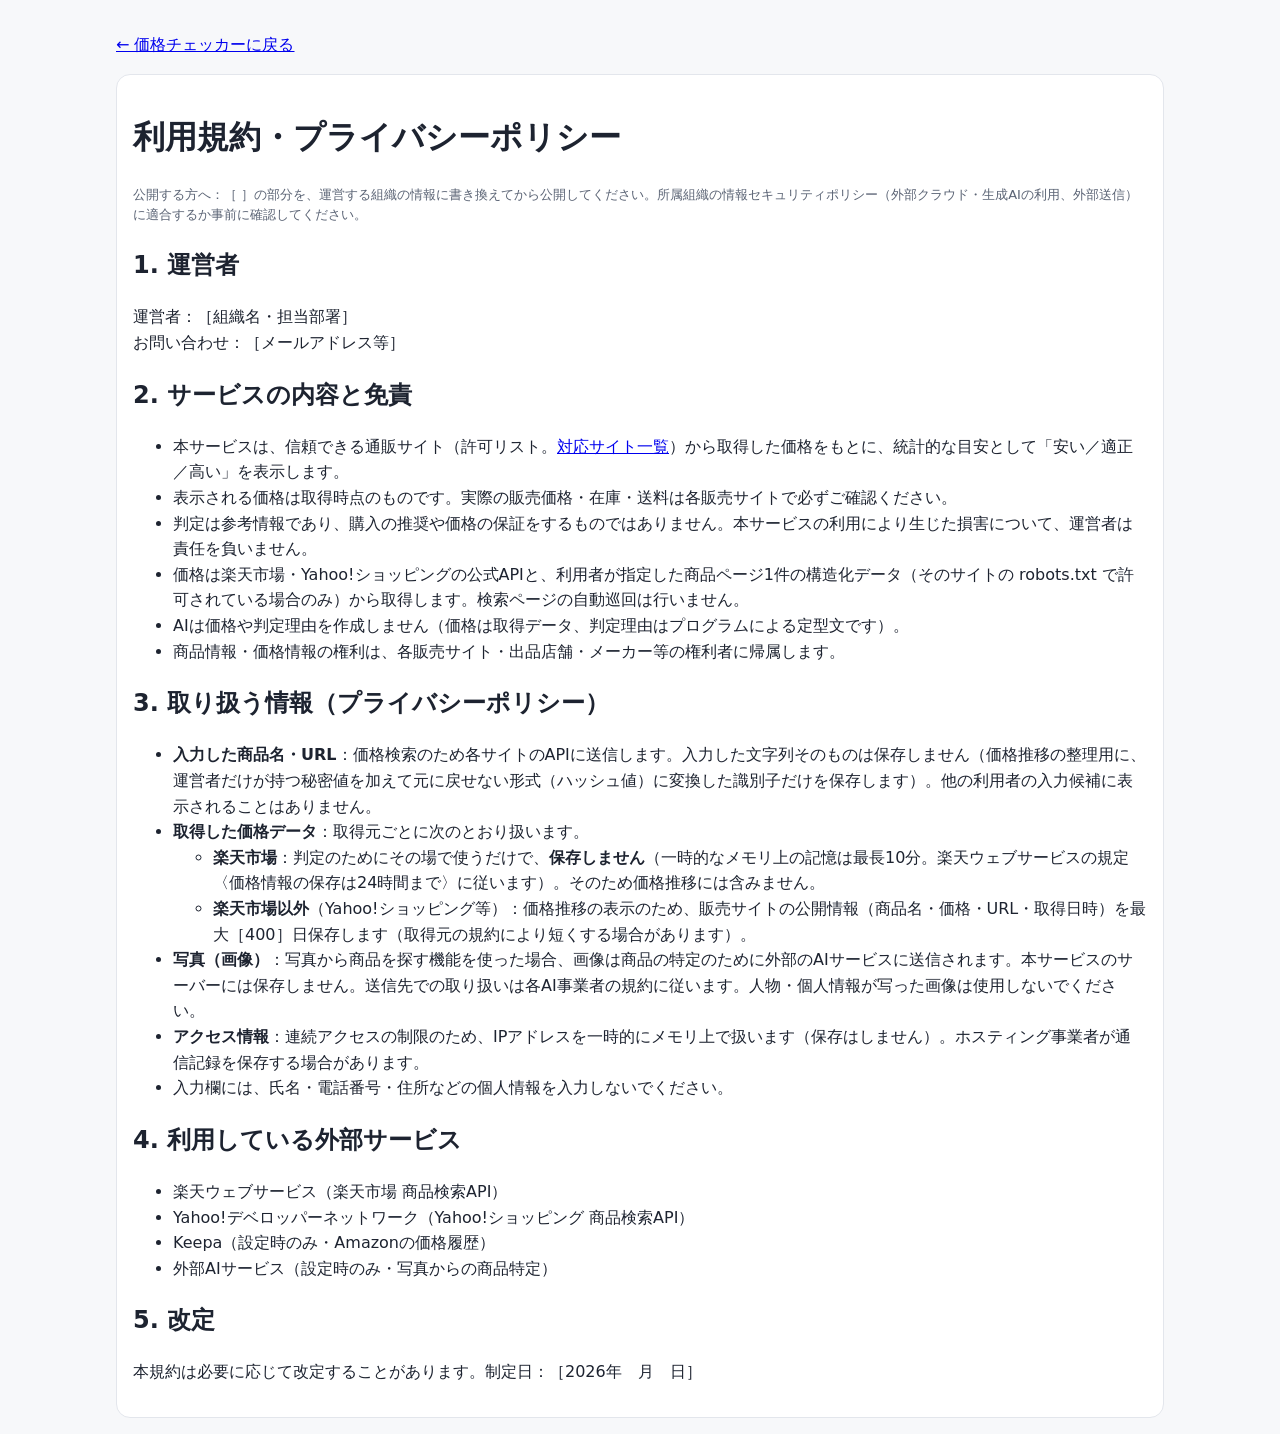
<file: static/terms.html>
<!doctype html>
<html lang="ja">
<head>
<meta charset="utf-8">
<meta name="viewport" content="width=device-width, initial-scale=1">
<title>利用規約・プライバシーポリシー｜価格チェッカー</title>
<link rel="icon" href="/static/favicon.svg" type="image/svg+xml">
<link rel="stylesheet" href="/static/style.css?v=1.4.0">
</head>
<body>
<main class="dash">
<p><a href="/">← 価格チェッカーに戻る</a></p>
<div class="card">
<h1>利用規約・プライバシーポリシー</h1>
<p class="k">公開する方へ：［ ］の部分を、運営する組織の情報に書き換えてから公開してください。所属組織の情報セキュリティポリシー（外部クラウド・生成AIの利用、外部送信）に適合するか事前に確認してください。</p>

<h2>1. 運営者</h2>
<p>運営者：［組織名・担当部署］<br>お問い合わせ：［メールアドレス等］</p>

<h2>2. サービスの内容と免責</h2>
<ul>
<li>本サービスは、信頼できる通販サイト（許可リスト。<a href="/sites">対応サイト一覧</a>）から取得した価格をもとに、統計的な目安として「安い／適正／高い」を表示します。</li>
<li>表示される価格は取得時点のものです。実際の販売価格・在庫・送料は各販売サイトで必ずご確認ください。</li>
<li>判定は参考情報であり、購入の推奨や価格の保証をするものではありません。本サービスの利用により生じた損害について、運営者は責任を負いません。</li>
<li>価格は楽天市場・Yahoo!ショッピングの公式APIと、利用者が指定した商品ページ1件の構造化データ（そのサイトの robots.txt で許可されている場合のみ）から取得します。検索ページの自動巡回は行いません。</li>
<li>AIは価格や判定理由を作成しません（価格は取得データ、判定理由はプログラムによる定型文です）。</li>
<li>商品情報・価格情報の権利は、各販売サイト・出品店舗・メーカー等の権利者に帰属します。</li>
</ul>

<h2>3. 取り扱う情報（プライバシーポリシー）</h2>
<ul>
<li><strong>入力した商品名・URL</strong>：価格検索のため各サイトのAPIに送信します。入力した文字列そのものは保存しません（価格推移の整理用に、運営者だけが持つ秘密値を加えて元に戻せない形式（ハッシュ値）に変換した識別子だけを保存します）。他の利用者の入力候補に表示されることはありません。</li>
<li><strong>取得した価格データ</strong>：取得元ごとに次のとおり扱います。
  <ul>
   <li><strong>楽天市場</strong>：判定のためにその場で使うだけで、<strong>保存しません</strong>（一時的なメモリ上の記憶は最長10分。楽天ウェブサービスの規定〈価格情報の保存は24時間まで〉に従います）。そのため価格推移には含みません。</li>
   <li><strong>楽天市場以外</strong>（Yahoo!ショッピング等）：価格推移の表示のため、販売サイトの公開情報（商品名・価格・URL・取得日時）を最大［400］日保存します（取得元の規約により短くする場合があります）。</li>
  </ul></li>
<li><strong>写真（画像）</strong>：写真から商品を探す機能を使った場合、画像は商品の特定のために外部のAIサービスに送信されます。本サービスのサーバーには保存しません。送信先での取り扱いは各AI事業者の規約に従います。人物・個人情報が写った画像は使用しないでください。</li>
<li><strong>アクセス情報</strong>：連続アクセスの制限のため、IPアドレスを一時的にメモリ上で扱います（保存はしません）。ホスティング事業者が通信記録を保存する場合があります。</li>
<li>入力欄には、氏名・電話番号・住所などの個人情報を入力しないでください。</li>
</ul>

<h2>4. 利用している外部サービス</h2>
<ul>
<li>楽天ウェブサービス（楽天市場 商品検索API）</li>
<li>Yahoo!デベロッパーネットワーク（Yahoo!ショッピング 商品検索API）</li>
<li>Keepa（設定時のみ・Amazonの価格履歴）</li>
<li>外部AIサービス（設定時のみ・写真からの商品特定）</li>
</ul>

<h2>5. 改定</h2>
<p>本規約は必要に応じて改定することがあります。制定日：［2026年　月　日］</p>
</div>
</main>
</body>
</html>
</file>
<file: static/style.css>
*{box-sizing:border-box}
[hidden]{display:none!important}
:root{--fg:#1d2330;--sub:#5b6475;--line:#e3e6ec;--bg:#f7f8fa;--card:#fff;--acc:#2456d6;--cheap:#11865b;--fair:#2456d6;--high:#c4361d;--warn:#b26b00}
body{margin:0;font-family:"Hiragino Sans","Noto Sans JP","Yu Gothic UI",system-ui,sans-serif;color:var(--fg);background:var(--bg);line-height:1.6}
.demo-banner{background:#fff4d6;border-bottom:1px solid #f0d58a;color:#6b4e00;padding:8px 16px;text-align:center;font-size:14px}
.home{min-height:78vh;display:flex;flex-direction:column;align-items:center;justify-content:center;padding:24px}
.logo{font-size:40px;margin:0;letter-spacing:.04em}
.tagline{color:var(--sub);margin:4px 0 28px}
.search{width:min(640px,100%);position:relative}
.box{display:flex;align-items:center;background:#fff;border:1px solid var(--line);border-radius:999px;padding:6px 6px 6px 20px;box-shadow:0 2px 10px rgba(20,30,60,.06)}
.box:focus-within{border-color:var(--acc);box-shadow:0 2px 14px rgba(36,86,214,.15)}
.box input[type=text],.box input[type=password]{flex:1;border:0;outline:0;font-size:18px;padding:10px 0;min-width:0;background:transparent}
.icon-btn{color:var(--sub);cursor:pointer;padding:8px 10px;border-radius:50%;display:flex}
.icon-btn:hover{background:#eef1f7}
.go{background:var(--acc);color:#fff;border:0;border-radius:999px;font-size:16px;padding:10px 22px;cursor:pointer}
.sugg{position:absolute;left:12px;right:12px;top:100%;margin:6px 0 0;padding:6px 0;list-style:none;background:#fff;border:1px solid var(--line);border-radius:12px;box-shadow:0 6px 20px rgba(20,30,60,.1);z-index:5}
.sugg li{padding:8px 18px;cursor:pointer}
.sugg li.on,.sugg li:hover{background:#eef3ff}
.msg{color:var(--high);min-height:1.5em}
.img-panel{margin-top:18px;width:min(640px,100%);background:#fff;border:1px solid var(--line);border-radius:14px;padding:14px;display:flex;gap:14px;align-items:flex-start}
.img-panel img{width:96px;height:96px;object-fit:cover;border-radius:10px}
.chips{display:flex;flex-wrap:wrap;gap:8px;margin-top:8px}
.chip{border:1px solid var(--acc);color:var(--acc);background:#fff;border-radius:999px;padding:6px 14px;cursor:pointer;font-size:14px}
.chip:hover{background:#eef3ff}
.dash{max-width:1080px;margin:0 auto;padding:16px}
.dash-head{display:flex;align-items:center;gap:12px}
.dash-head h2{margin:0;font-size:22px}
.link-btn{white-space:nowrap;background:none;border:0;color:var(--acc);cursor:pointer;font-size:15px}
.loading{padding:40px;text-align:center;color:var(--sub)}
.grid{display:grid;grid-template-columns:repeat(12,1fr);gap:14px;margin-top:14px}
.card{background:var(--card);border:1px solid var(--line);border-radius:14px;padding:16px}
.c12{grid-column:span 12}.c6{grid-column:span 6}.c3{grid-column:span 3}.c4{grid-column:span 4}.c8{grid-column:span 8}
@media(max-width:800px){.c6,.c3,.c4,.c8{grid-column:span 12}}
.verdict{font-size:34px;font-weight:700;margin:4px 0}
.v-cheap{color:var(--cheap)}.v-fair{color:var(--fair)}.v-expensive,.v-too_expensive{color:var(--high)}.v-too_cheap{color:var(--warn)}.v-insufficient,.v-no_target{color:var(--sub)}
.k{color:var(--sub);font-size:13px}
.num{font-size:22px;font-weight:600}
.reasons{margin:8px 0 0;padding-left:20px}
.ctrl{display:flex;flex-wrap:wrap;gap:10px;align-items:center;margin-top:12px}
.ctrl input{border:1px solid var(--line);border-radius:8px;padding:8px 10px;font-size:15px;width:160px}
.btn{background:var(--acc);color:#fff;border:0;border-radius:8px;padding:8px 14px;cursor:pointer}
.seg{display:inline-flex;border:1px solid var(--line);border-radius:8px;overflow:hidden}
.seg button{border:0;background:#fff;padding:6px 12px;cursor:pointer}
.seg button.on{background:var(--acc);color:#fff}
table{width:100%;border-collapse:collapse;font-size:13px}
th,td{padding:6px 8px;border-bottom:1px solid var(--line);text-align:left;vertical-align:top}
td.r,th.r{text-align:right;white-space:nowrap}
.badge{display:inline-block;padding:1px 8px;border-radius:999px;font-size:12px;color:#fff}
.b-cheap{background:var(--cheap)}.b-fair{background:var(--fair)}.b-high{background:var(--high)}
.tbl-wrap{overflow-x:auto}
details summary{cursor:pointer;color:var(--sub)}
.note{background:#f2f5fb;border-radius:10px;padding:8px 12px;font-size:14px;margin:6px 0}
.ai{background:#f6f2ff;border-radius:10px;padding:8px 12px;font-size:14px;margin-top:8px}
svg text{font-size:11px;fill:var(--sub)}
.legend{display:flex;gap:14px;flex-wrap:wrap;font-size:12px;color:var(--sub)}
.legend i{display:inline-block;width:12px;height:3px;margin-right:4px;vertical-align:middle}
.foot{max-width:1080px;margin:24px auto;padding:0 16px 24px;color:var(--sub);font-size:12px;text-align:center}
dialog{border:1px solid var(--line);border-radius:12px;max-width:560px}
.ai-notice{font-size:12px;color:var(--sub);max-width:640px;text-align:center;margin:10px 0 0}
.credits{font-size:12px}
.credits span{margin:0 6px}
.calc{color:var(--warn);font-size:11px}
.icon-btn{border:0;background:transparent}
.icon-btn:focus-visible,.go:focus-visible,.seg button:focus-visible,.chip:focus-visible{outline:3px solid #9bb6ff;outline-offset:2px}
.muted-card{color:var(--sub)}
@media(max-width:800px){
  .c3{grid-column:span 6}
  .opt{display:none}
  .verdict{font-size:28px}
}

/* round 2 */
.admin-warn{background:#fff1e6;color:#7a3a00;border-bottom:1px solid #f0c9a6;padding:8px 14px;font-size:13px;text-align:center}
.gate{max-width:560px;margin:10px auto 0;text-align:center}
.gate p{color:var(--muted,#555)}
.ref-card{border:2px dashed #8a8f99;background:#f7f8fa}
.ref-label{display:inline-block;background:#5b6270;color:#fff;font-weight:700;border-radius:6px;padding:3px 10px;margin-bottom:6px}
.ref-grid{display:grid;grid-template-columns:repeat(auto-fit,minmax(170px,1fr));gap:10px;margin-top:6px}
.v-reference{color:#5b6270}
.variants{display:flex;flex-wrap:wrap;gap:8px;margin-top:8px}
.trend-note{margin-top:6px}
/* 対応サイト一覧 */
.table-wrap{overflow-x:auto}
.sites .card{margin-bottom:14px}
.sites .legend-list li{margin:6px 0}
.sites td:nth-child(1){min-width:150px}
.sites td:nth-child(6){min-width:220px}
</file>
